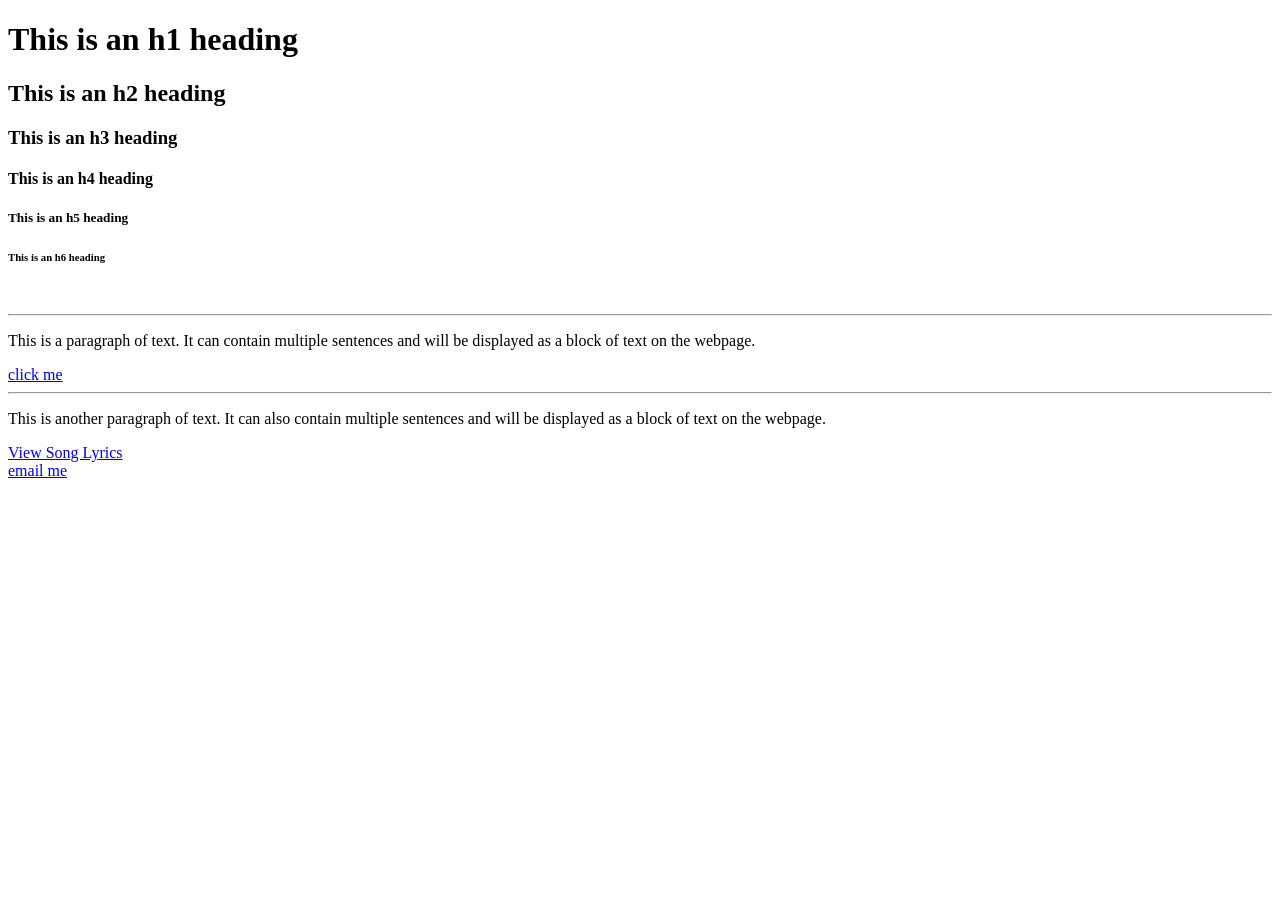
<file: index.html>
<!doctype html>
<html>
  <head>
    <title>My First Website</title>
  </head>
  <body>
    <h1>This is an h1 heading</h1>
    <h2>This is an h2 heading</h2>
    <h3>This is an h3 heading</h3>
    <h4>This is an h4 heading</h4>
    <h5>This is an h5 heading</h5>
    <h6>This is an h6 heading</h6>
    <br />
    <hr />
    <p>
      This is a paragraph of text. It can contain multiple sentences and will be
      displayed as a block of text on the webpage.
    </p>
    <a href="https://www.google.com/" target="_blank" title="goes to google">
      click me
    </a>
    <hr />
    <p>
      This is another paragraph of text. It can also contain multiple sentences
      and will be displayed as a block of text on the webpage.
    </p>
    <a href="lyrics.html" target="_blank" title="goes to lyrics page">
      View Song Lyrics
    </a>
    <br />
    <a href="mailto:example@email.com" title="email me"> email me </a>
    <!-- This is a comment. It will not be displayed on the webpage. -->
  </body>
</html>
</file>
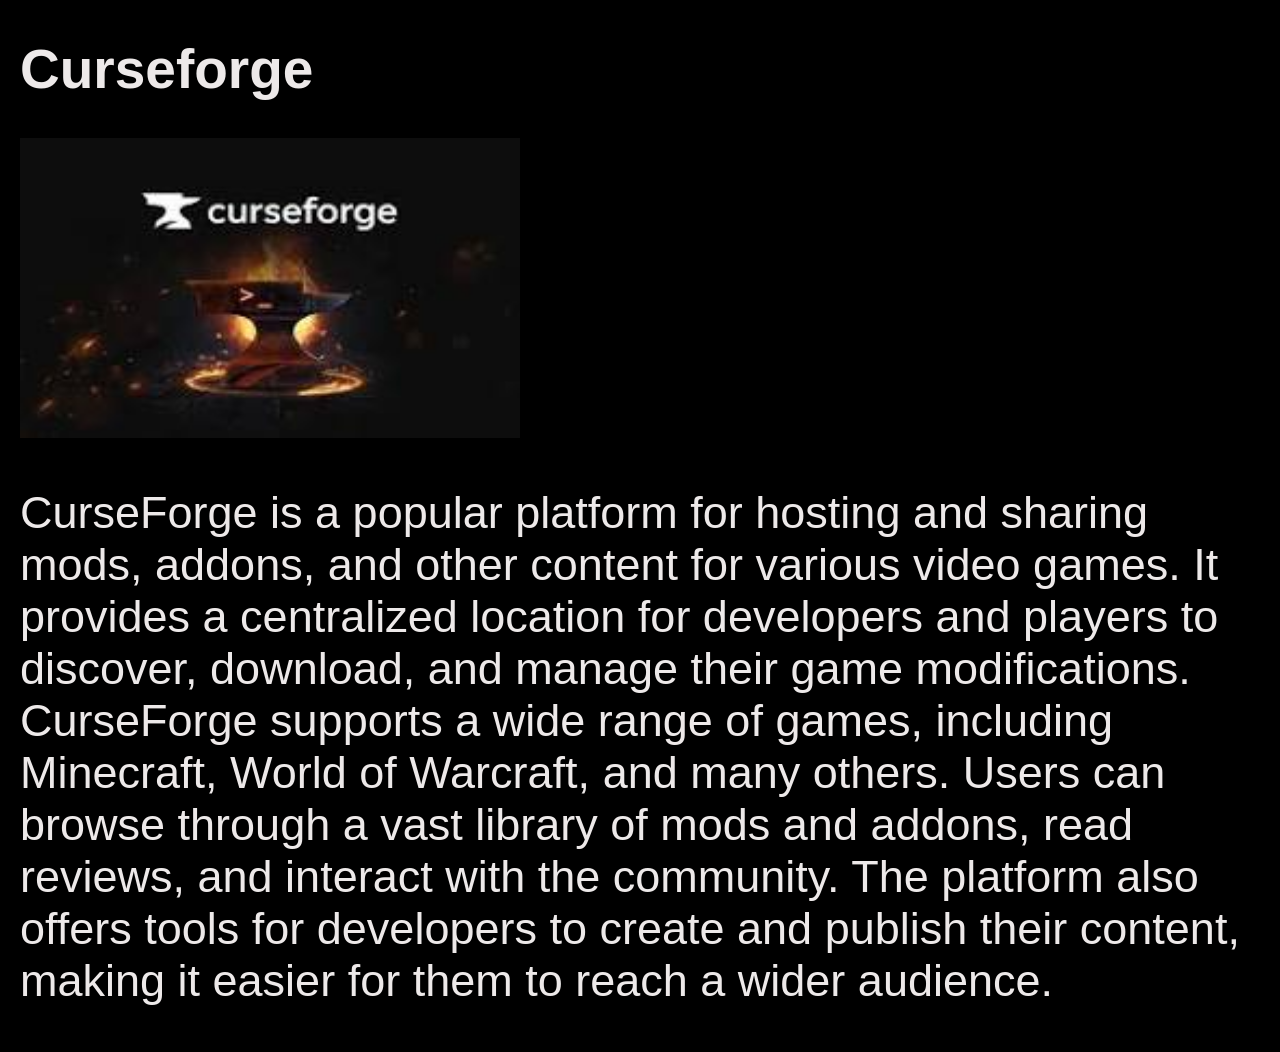
<file: Curseforge.html>
<!doctype html>
<html>
  <head>
    <title>Curseforge</title>
    <style>
      body {
        font-family: Arial, sans-serif;
        margin: 20px;
        background-color: #000000;
      }
      h1 {
        color: #ede9e9;
        font-size: 55px;
      }
      p {
        color: #ede9e9;
        font-size: 45px;
      }
    </style>
  </head>
  <body>
    <h1>Curseforge</h1>
    <img src="Curseforge.jpeg" alt="Curseforge" width="500" height="300" />
    <p>
      CurseForge is a popular platform for hosting and sharing mods, addons, and
      other content for various video games. It provides a centralized location
      for developers and players to discover, download, and manage their game
      modifications. CurseForge supports a wide range of games, including
      Minecraft, World of Warcraft, and many others. Users can browse through a
      vast library of mods and addons, read reviews, and interact with the
      community. The platform also offers tools for developers to create and
      publish their content, making it easier for them to reach a wider
      audience.
    </p>
  </body>
</html>
</file>
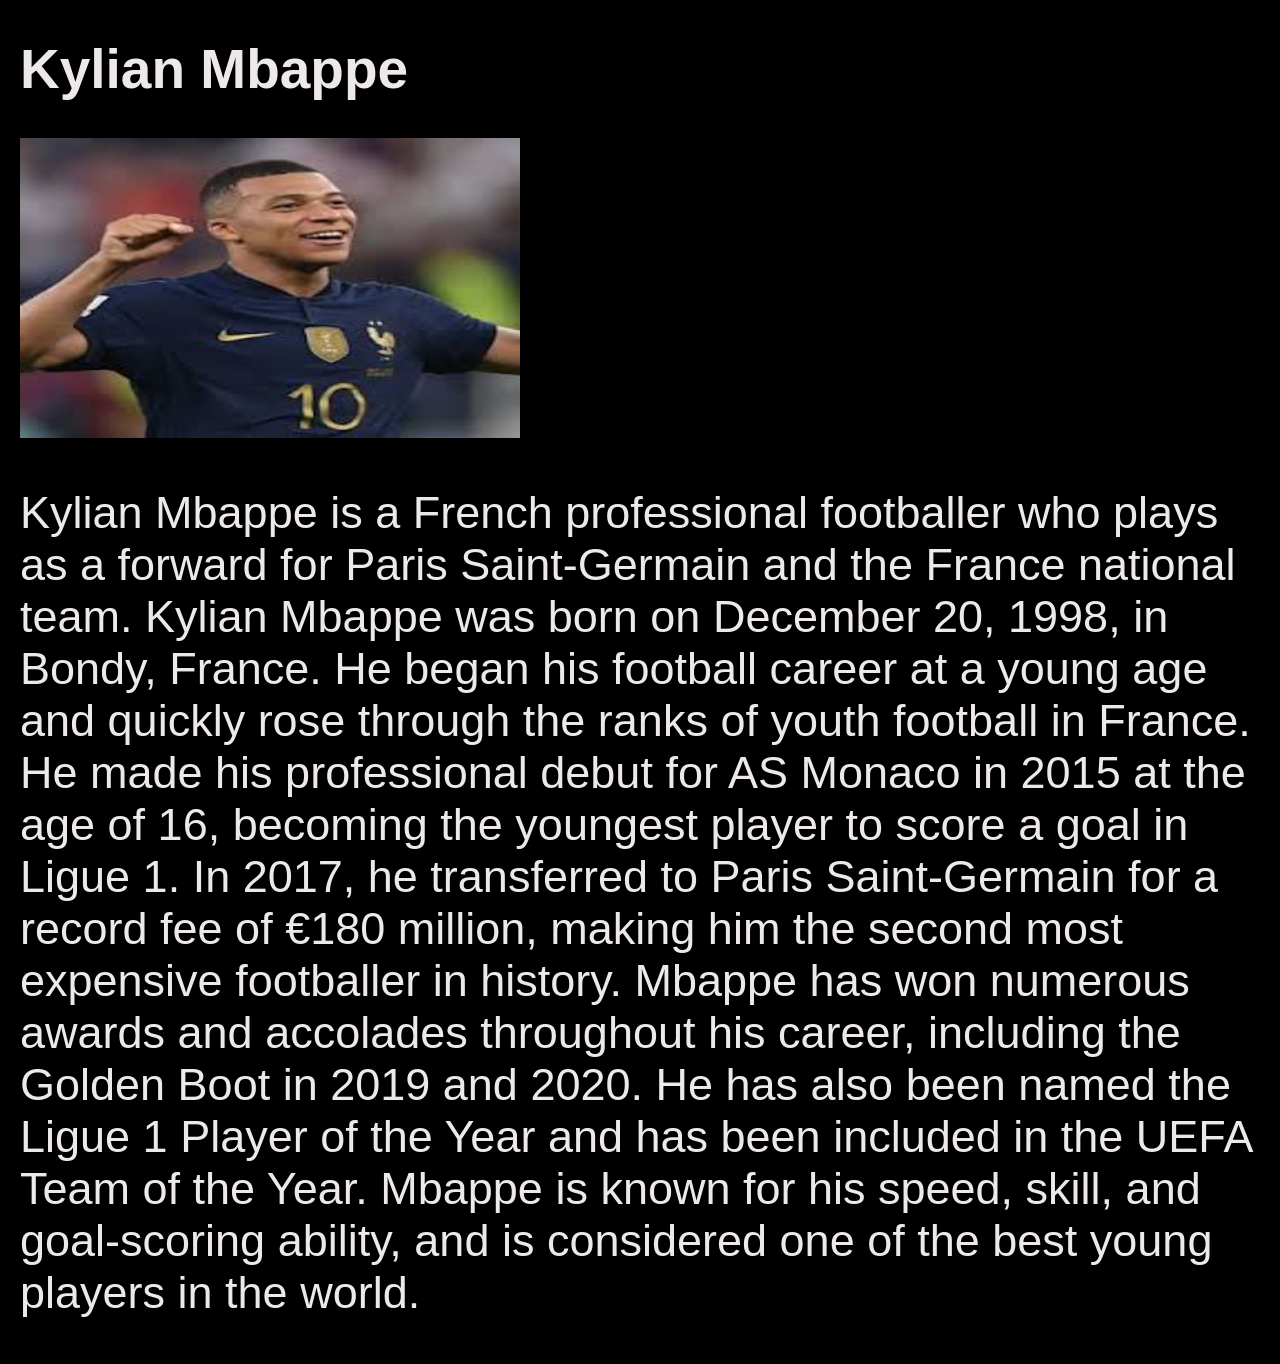
<file: Kylian Mbappe.html>
<!doctype html>
<html>
  <head>
    <title>Kylian Mbappe</title>
    <style>
      body {
        font-family: Arial, sans-serif;
        margin: 20px;
        background-color: #000000;
      }
      h1 {
        color: #ede9e9;
        font-size: 55px;
      }
      p {
        color: #ede9e9;
        font-size: 45px;
      }
    </style>
  </head>
  <body>
    <h1>Kylian Mbappe</h1>
    <img src="Mbappe.jpeg" alt="Kylian Mbappe" width="500" height="300" />
    <p>
      Kylian Mbappe is a French professional footballer who plays as a forward
      for Paris Saint-Germain and the France national team. Kylian Mbappe was
      born on December 20, 1998, in Bondy, France. He began his football career
      at a young age and quickly rose through the ranks of youth football in
      France. He made his professional debut for AS Monaco in 2015 at the age of
      16, becoming the youngest player to score a goal in Ligue 1. In 2017, he
      transferred to Paris Saint-Germain for a record fee of €180 million,
      making him the second most expensive footballer in history. Mbappe has won
      numerous awards and accolades throughout his career, including the Golden
      Boot in 2019 and 2020. He has also been named the Ligue 1 Player of the
      Year and has been included in the UEFA Team of the Year. Mbappe is known
      for his speed, skill, and goal-scoring ability, and is considered one of
      the best young players in the world.
    </p>
  </body>
</html>
</file>
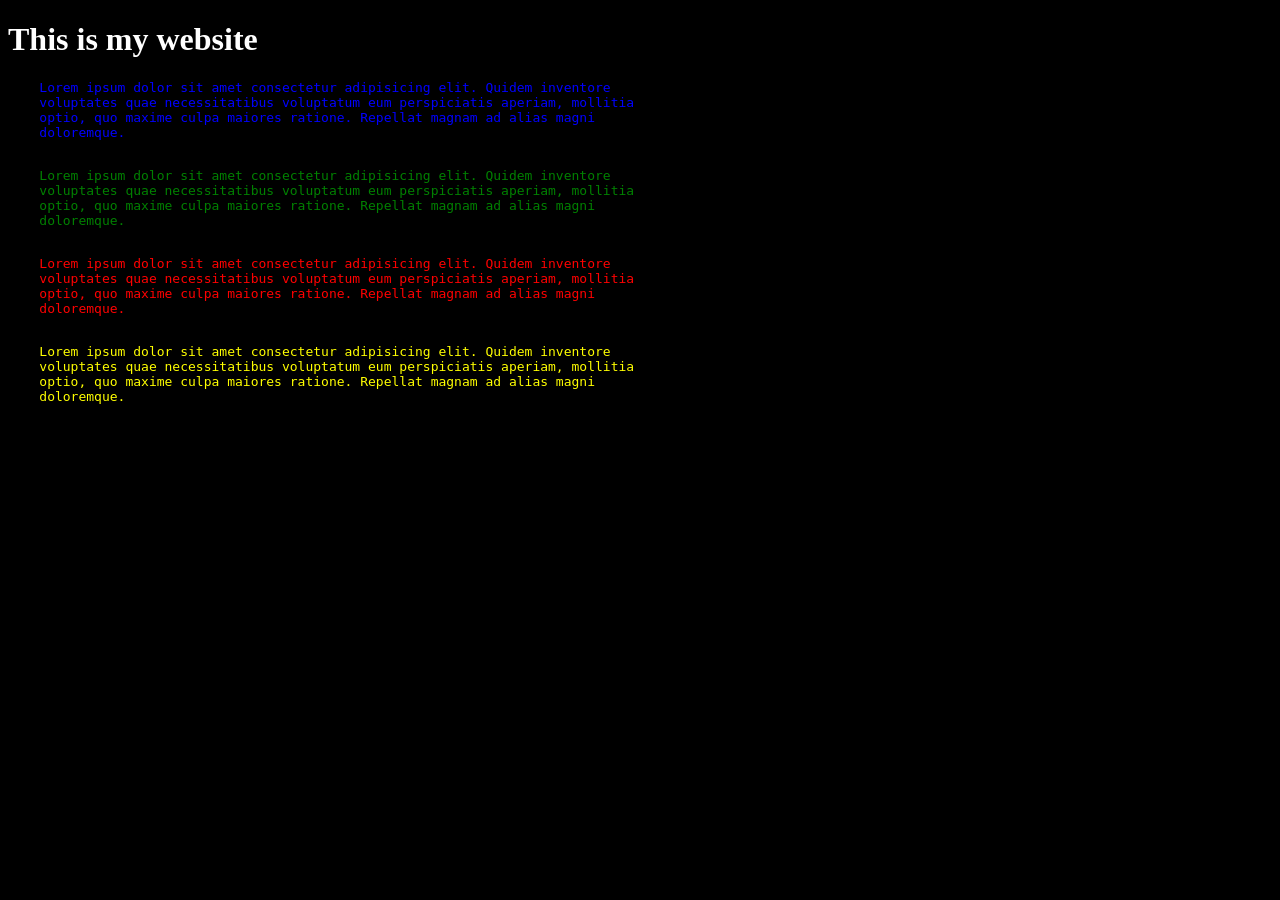
<file: Learning CSS.html>
<!doctype html>
<head>
  <title>learning CSS</title>
  <link rel="stylesheet" href="style1.css">
</head>
<body>
  <h1>This is my website</h1>
  <pre id="p1">
    Lorem ipsum dolor sit amet consectetur adipisicing elit. Quidem inventore
    voluptates quae necessitatibus voluptatum eum perspiciatis aperiam, mollitia
    optio, quo maxime culpa maiores ratione. Repellat magnam ad alias magni
    doloremque.
  </pre>
  <pre id="p2">
    Lorem ipsum dolor sit amet consectetur adipisicing elit. Quidem inventore
    voluptates quae necessitatibus voluptatum eum perspiciatis aperiam, mollitia
    optio, quo maxime culpa maiores ratione. Repellat magnam ad alias magni
    doloremque.
  </pre>
  <pre id="p3">
    Lorem ipsum dolor sit amet consectetur adipisicing elit. Quidem inventore
    voluptates quae necessitatibus voluptatum eum perspiciatis aperiam, mollitia
    optio, quo maxime culpa maiores ratione. Repellat magnam ad alias magni
    doloremque.
  </pre>
  <pre id="p4">
    Lorem ipsum dolor sit amet consectetur adipisicing elit. Quidem inventore
    voluptates quae necessitatibus voluptatum eum perspiciatis aperiam, mollitia
    optio, quo maxime culpa maiores ratione. Repellat magnam ad alias magni
    doloremque.
  </pre>
  <header>
    <h2>This is the header</h2>
    <p>This is the header of the website</p>
  </header>
  <nav>
    <h2>This is the navigation bar</h2>
    <p>This is the navigation bar of the website</p>
  </nav>
  <footer>
    <h2>This is the footer</h2>
    <p>This is the footer of the website</p>
</body>
</file>
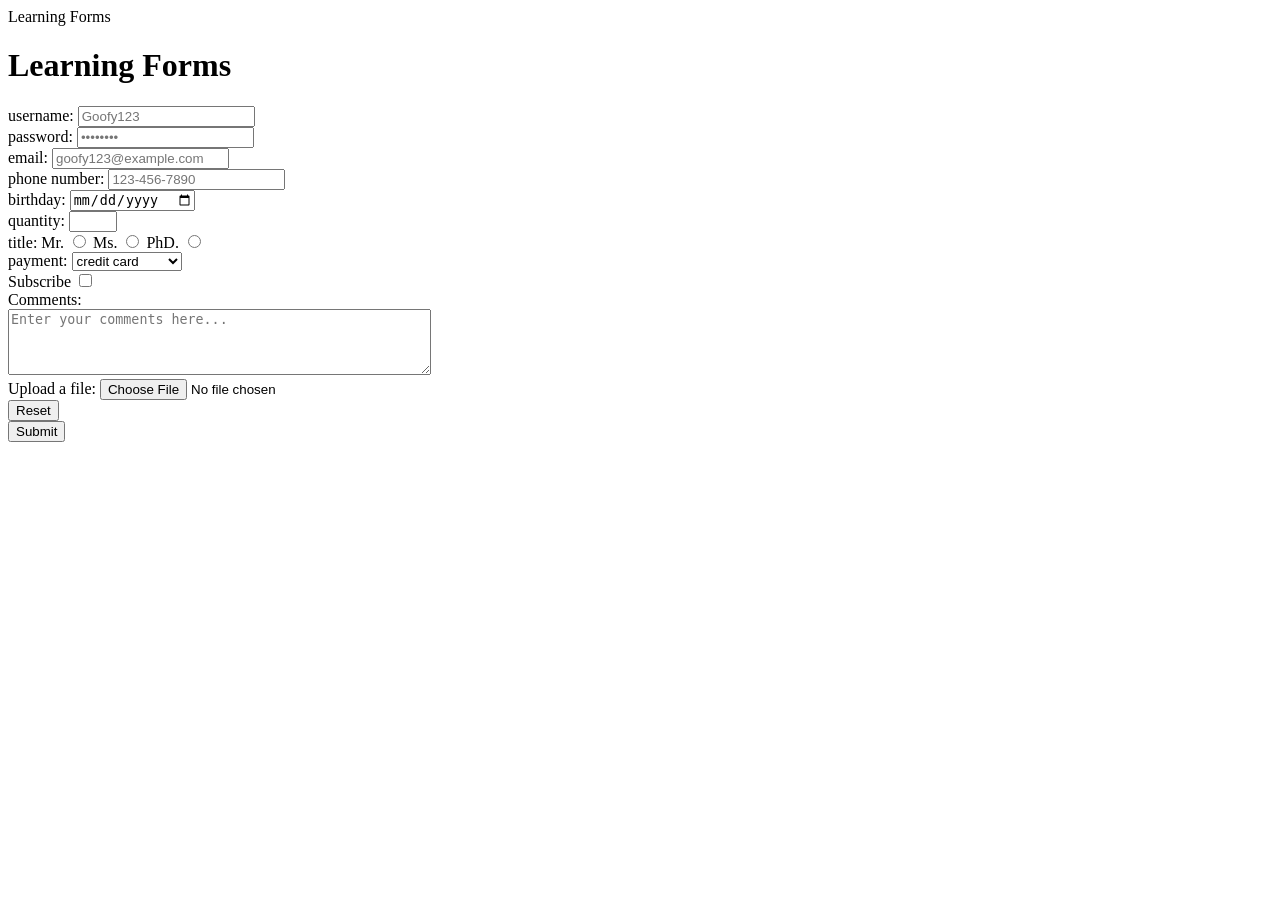
<file: Learning forms.html>
<!doctype html>
<title>Learning Forms</title>
<html>
  <head>
    Learning Forms
  </head>
  <body>
    <h1>Learning Forms</h1>
    <form
      action="Learning forms.php"
      method="POST"
      enctype="multipart/form-data"
    >
      <label for="username">username:</label>
      <input
        type="text"
        id="username"
        placeholder="Goofy123"
        minlength="6"
        required
      />
      <br />
      <label for="password">password:</label>
      <input
        type="password"
        id="password"
        minlength="8"
        required
        placeholder="••••••••"
      />
      <br />
      <label for="email">email:</label>
      <input
        type="email"
        id="email"
        placeholder="goofy123@example.com"
        required
      />
      <br />
      <label for="phone">phone number:</label>
      <input
        type="tel"
        id="phone"
        placeholder="123-456-7890"
        pattern="[0-9]{3}-[0-9]{3}-[0-9]{4}"
      />
      <br />
      <label for="bday">birthday:</label>
      <input type="date" id="bday" />
      <br />
      <label for="quantity">quantity:</label>
      <input type="number" id="quantity" min="1" max="99" />
      <br />
      <label for="title">title:</label>

      <label for="Mr.">Mr.</label>
      <input type="radio" id="Mr." name="title" value="Mr." />
      <label for="Ms.">Ms.</label>
      <input type="radio" id="Ms." name="title" value="Ms." />
      <label for="PhD.">PhD.</label>
      <input type="radio" id="PhD." name="title" value="PhD" />

      <br />
      <label for="payment">payment:</label>
      <select id="payment" name="payment">
        <option value="credit">credit card</option>
        <option value="debit">debit card</option>
        <option value="paypal">paypal</option>
        <option value="crypto">cryptocurrency</option>
        <option value="cash">cash</option>
        <option value="check">check</option>
        <option value="Gift card">gift card</option>
        <option value="other">other</option></select
      ><br />
      <label for="subscribe">Subscribe</label>
      <input type="checkbox" id="subscribe" name="subscribe" value="yes" />
      <br />
      <label for="comments">Comments:</label>
      <br />
      <textarea
        id="comments"
        name="comments"
        rows="4"
        cols="50"
        placeholder="Enter your comments here..."
      ></textarea>
      <br />
      <label for="file">Upload a file:</label>
      <input type="file" id="file" name="file" />
      <br />
      <input type="reset" />
      <br />
      <input type="submit" />
    </form>
  </body>
</html>
</file>
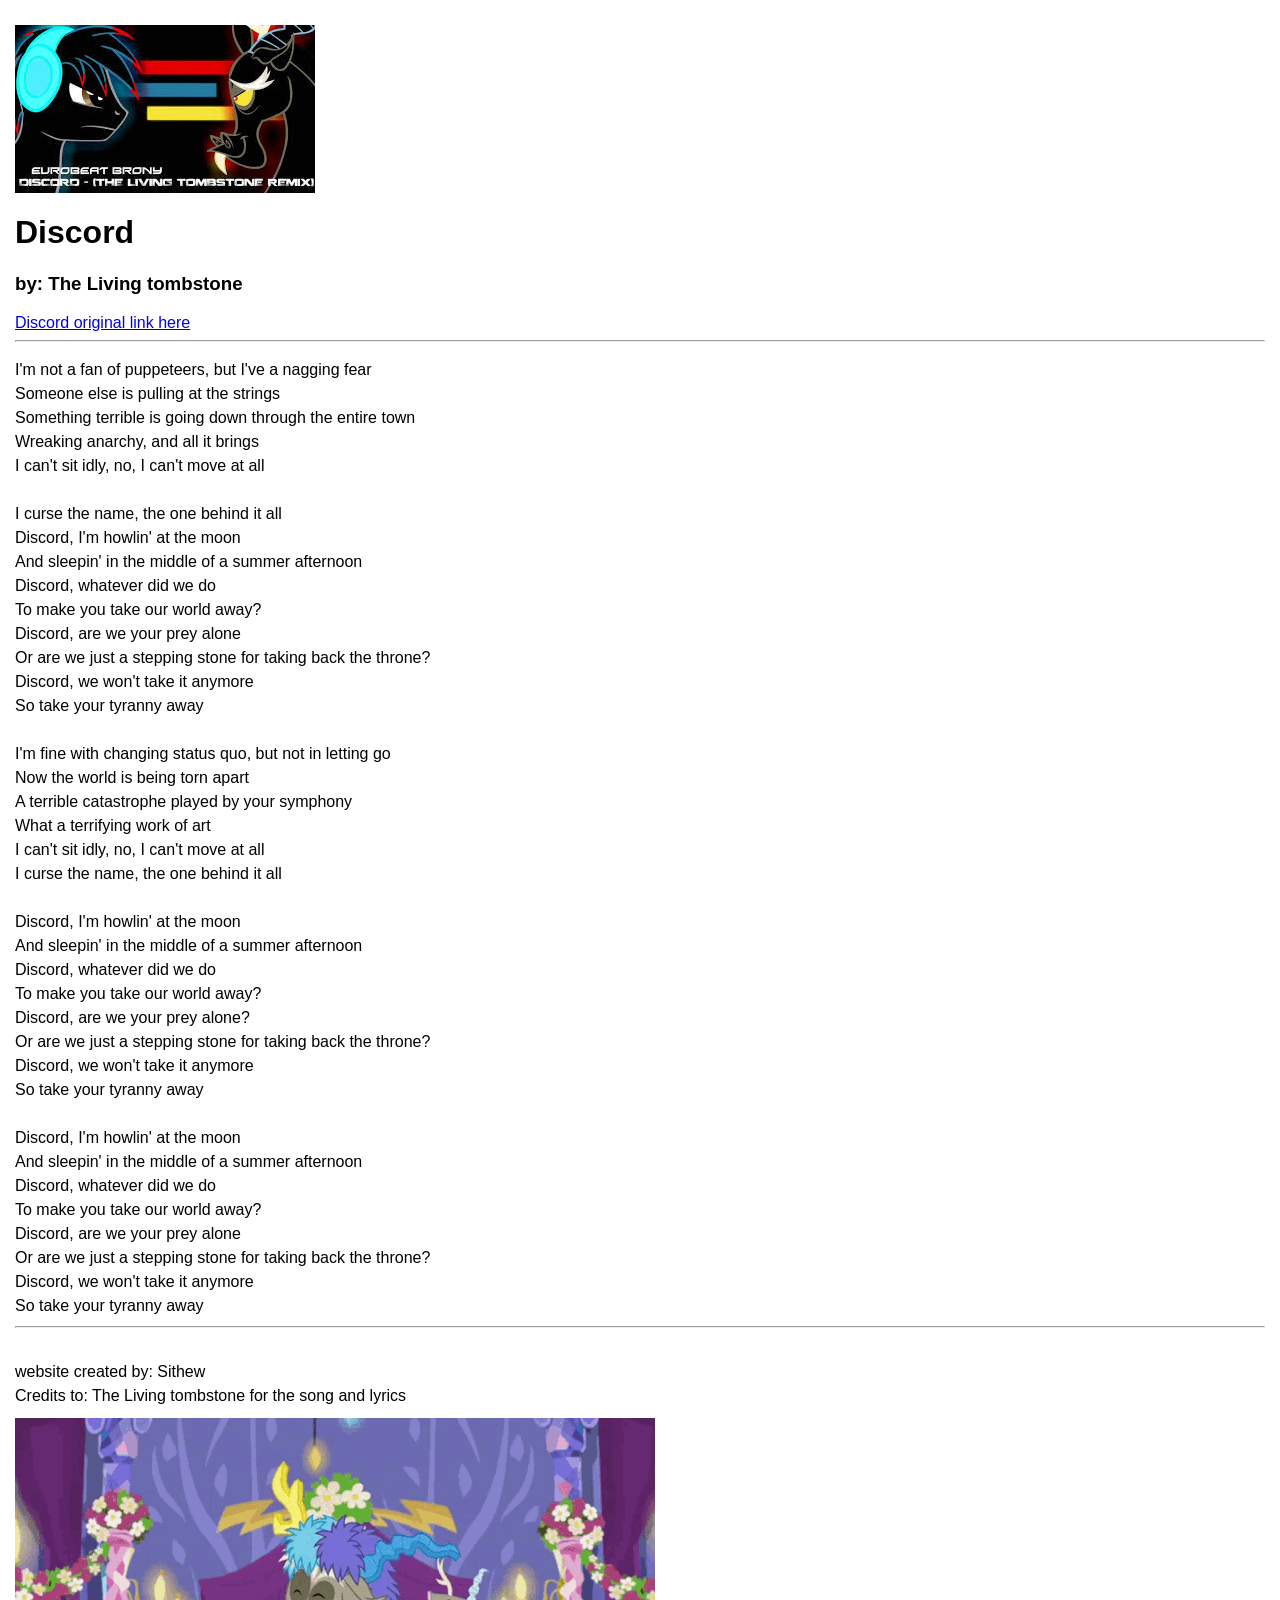
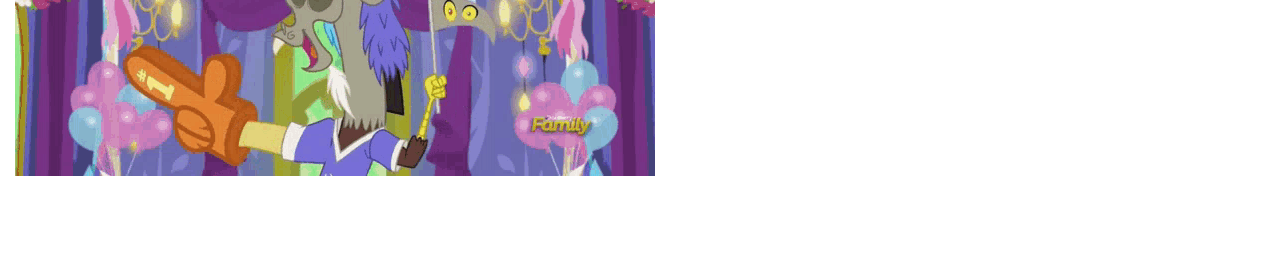
<file: lyrics.html>
<!doctype html>
<html>
  <head>
    <!-- 1. The viewport tag tells the mobile phone to scale the page properly -->
    <meta name="viewport" content="width=device-width, initial-scale=1.0" />
    <title>My song lyrics</title>

    <!-- 2. CSS styles to make it look great and scroll nicely on a phone screen -->
    <style>
      body {
        padding: 15px;
        font-family: sans-serif;
        margin: 0;
        background-color: #ffffff;
      }

      /* Makes sure images shrink to fit mobile screens instead of overflowing */
      img {
        max-width: 100%;
        height: auto;
        display: block;
        margin-top: 10px;
      }

      /* Fixes the layout so the text wraps nicely on small screens instead of running off-screen */
      pre {
        white-space: pre-wrap; /* CSS3 */
        white-space: -moz-pre-wrap; /* Mozilla */
        white-space: -pre-wrap; /* Opera 4-6 */
        white-space: -o-pre-wrap; /* Opera 7 */
        word-wrap: break-word; /* Internet Explorer 5.5+ */
        font-family: inherit;
        font-size: 16px; /* Easy to read on a mobile screen */
        line-height: 1.5;
      }
    </style>
  </head>
  <body>
    <!-- Fixed: Moved your image link inside the body tag where it belongs -->
    <a
      href="https://www.google.com/url?sa=t&rcref=t=j&q=&esrc=s&source=web&cd=&cad=rja&uact=8&ved=2ahUKEwjz2vv5yOCUAxX3yzgGHbJlFVMQFnoECCQQAQ&url=https%3A%2F%2Fen.wikipedia.org%2Fwiki%2FDiscord_(My_Little_Pony)&usg=AOvVaw1cBtbkzI5nvTFs50RLeZjG&opi=89978449"
    >
      <img src="Discord.jpeg" alt="Discord" />
    </a>

    <h1>Discord</h1>
    <h3>by: The Living tombstone</h3>
    <a href="https://youtube.com"> Discord original link here </a>
    <hr />
    <pre>
I'm not a fan of puppeteers, but I've a nagging fear
Someone else is pulling at the strings
Something terrible is going down through the entire town
Wreaking anarchy, and all it brings
I can't sit idly, no, I can't move at all

I curse the name, the one behind it all
Discord, I'm howlin' at the moon
And sleepin' in the middle of a summer afternoon
Discord, whatever did we do
To make you take our world away?
Discord, are we your prey alone
Or are we just a stepping stone for taking back the throne?
Discord, we won't take it anymore
So take your tyranny away

I'm fine with changing status quo, but not in letting go
Now the world is being torn apart
A terrible catastrophe played by your symphony
What a terrifying work of art
I can't sit idly, no, I can't move at all
I curse the name, the one behind it all

Discord, I'm howlin' at the moon
And sleepin' in the middle of a summer afternoon
Discord, whatever did we do
To make you take our world away?
Discord, are we your prey alone?
Or are we just a stepping stone for taking back the throne?
Discord, we won't take it anymore
So take your tyranny away

Discord, I'm howlin' at the moon
And sleepin' in the middle of a summer afternoon
Discord, whatever did we do
To make you take our world away?
Discord, are we your prey alone
Or are we just a stepping stone for taking back the throne?
Discord, we won't take it anymore
So take your tyranny away
<hr>
website created by: Sithew
Credits to: The Living tombstone for the song and lyrics
<img src="Discord.gif" alt="Discord animation" />
    </pre>
  </body>
</html>
</file>
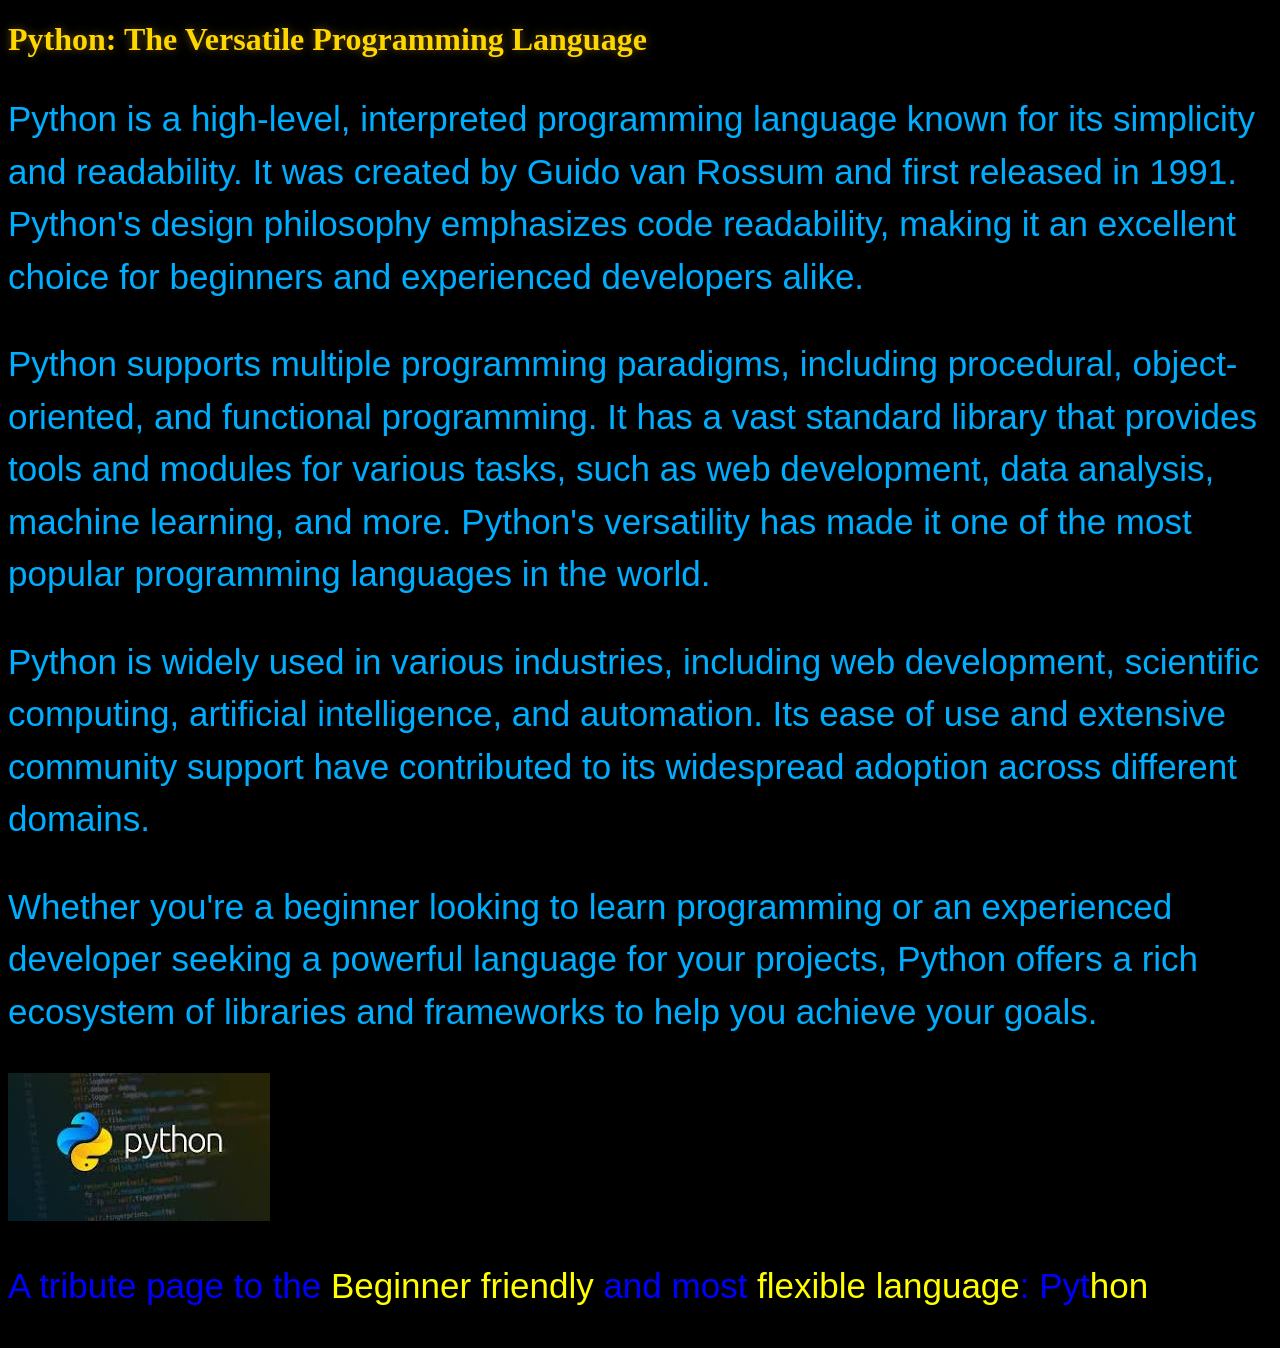
<file: Python.html>
<!doctype html>
<html lang="en">
  <head>
    <meta charset="UTF-8" />
    <meta name="viewport" content="width=device-width, initial-scale=1.0" />
    <style>
      body {
        background-color: black;
      }
      p {
        font-family: "Arial", sans-serif;
        font-size: 35px;
        line-height: 1.5;
      }
      h1 {
        color: #fbc02d; /* Your current gold */
        text-shadow:
          0 0 10px rgba(251, 192, 45, 0.4),
          2px 2px 2px #000;
      }
    </style>
    <title>Python</title>
  </head>
  <body>
    <h1 style="color: gold">Python: The Versatile Programming Language</h1>
    <p style="color: rgb(0, 174, 255)">
      Python is a high-level, interpreted programming language known for its
      simplicity and readability. It was created by Guido van Rossum and first
      released in 1991. Python's design philosophy emphasizes code readability,
      making it an excellent choice for beginners and experienced developers
      alike.
    </p>
    <p style="color: rgb(0, 174, 255)">
      Python supports multiple programming paradigms, including procedural,
      object-oriented, and functional programming. It has a vast standard
      library that provides tools and modules for various tasks, such as web
      development, data analysis, machine learning, and more. Python's
      versatility has made it one of the most popular programming languages in
      the world.
    </p>
    <p style="color: rgb(0, 174, 255)">
      Python is widely used in various industries, including web development,
      scientific computing, artificial intelligence, and automation. Its ease of
      use and extensive community support have contributed to its widespread
      adoption across different domains.
    </p>
    <p style="color: rgb(0, 174, 255)">
      Whether you're a beginner looking to learn programming or an experienced
      developer seeking a powerful language for your projects, Python offers a
      rich ecosystem of libraries and frameworks to help you achieve your goals.
    </p>
    <img src="python-logo.jpeg" alt="Python Logo" />
    <footer>
      <p style="color: blue">
        A tribute page to the
        <span style="color: yellow">Beginner friendly</span> and most
        <span style="color: yellow">flexible language</span>: Pyt<span
          style="color: yellow"
          >hon</span
        >
      </p>
    </footer>
  </body>
</html>
</file>
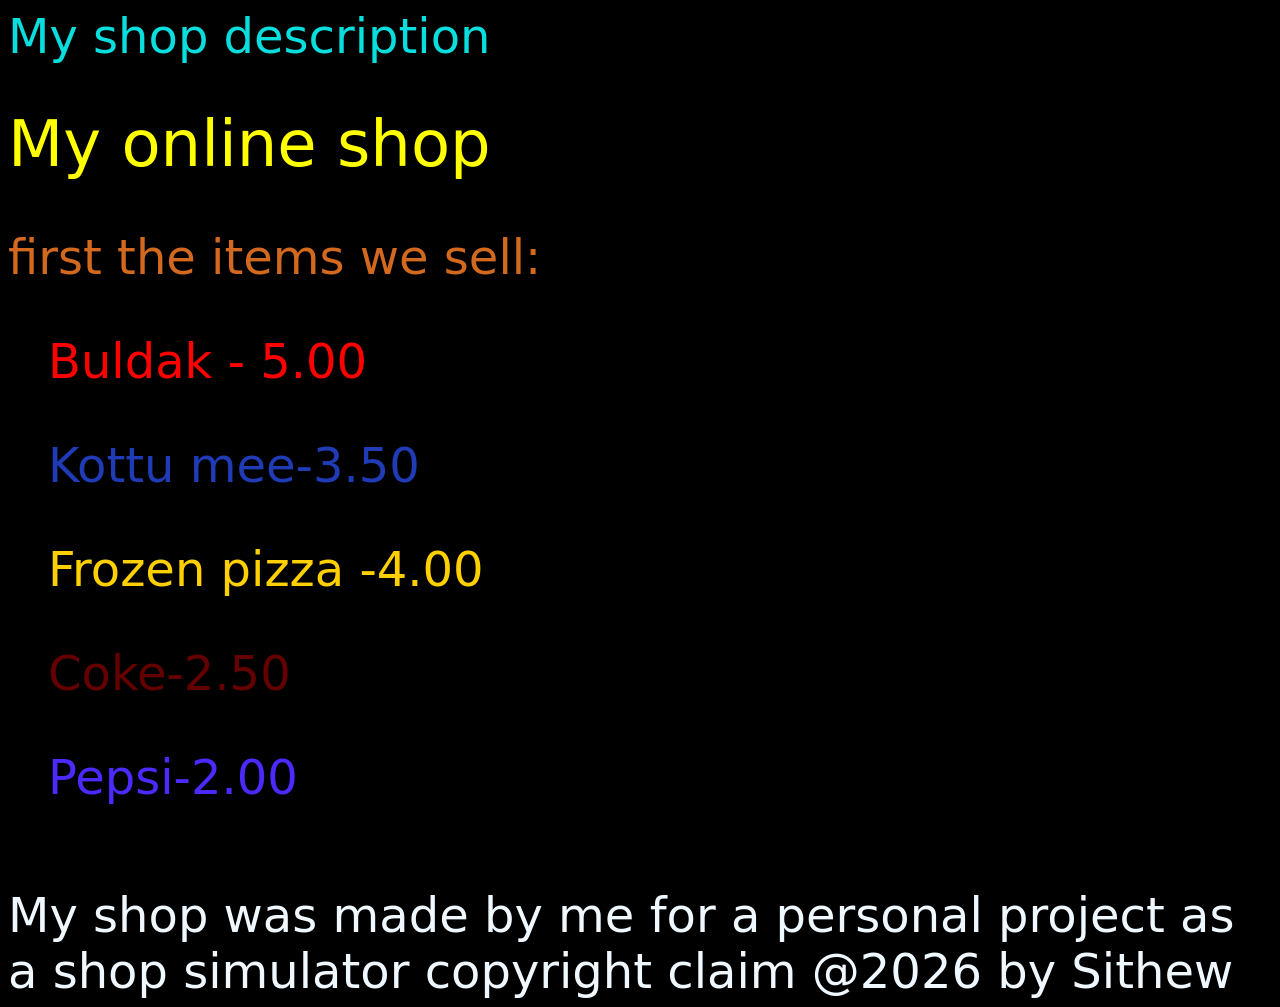
<file: shop.html>
<!DOCTYPE html>
<html lang="en">
<head>
    <meta charset="UTF-8">
    <meta name="viewport" content="width=device-width, initial-scale=1.0">
    <title> Shop</title>
    <style>
        body{
            background-color:rgb(0, 0, 0)
        }
        p{
            font-family:system-ui, -apple-system, BlinkMacSystemFont, 'Segoe UI', Roboto, Oxygen, Ubuntu, Cantarell, 'Open Sans', 'Helvetica Neue', sans-serif;
            font-weight: 100;
        }
        ul{
            font-family:system-ui, -apple-system, BlinkMacSystemFont, 'Segoe UI', Roboto, Oxygen, Ubuntu, Cantarell, 'Open Sans', 'Helvetica Neue', sans-serif;
            font-weight: 100;
        }
        header{
            font-family:system-ui, -apple-system, BlinkMacSystemFont, 'Segoe UI', Roboto, Oxygen, Ubuntu, Cantarell, 'Open Sans', 'Helvetica Neue', sans-serif;
            font-weight: 100;
        }
        footer{
            font-family:system-ui, -apple-system, BlinkMacSystemFont, 'Segoe UI', Roboto, Oxygen, Ubuntu, Cantarell, 'Open Sans', 'Helvetica Neue', sans-serif;
            font-weight: 100;
        }
        h1{
            font-family:system-ui, -apple-system, BlinkMacSystemFont, 'Segoe UI', Roboto, Oxygen, Ubuntu, Cantarell, 'Open Sans', 'Helvetica Neue', sans-serif;
            font-weight: 100;
        }
    </style>
</head>
<body>
    <header style="font-size:3em;color:rgb(8, 222, 222);">My shop description</header>
    <h1 style="color:rgb(255, 255, 0);font-size: 4em;">My online shop</h1>
    <p style="font-size: 3em;color:chocolate;">
        first the items we sell:
        <ul style="font-size: 3em;color:rgb(255, 0, 0);">
            Buldak - 5.00
        </ul>
        <ul style="font-size: 3em;color:rgb(31, 59, 182);">
            Kottu mee-3.50
        </ul>
        <ul style="font-size: 3em;color:rgb(255, 208, 0);">
            Frozen pizza -4.00
        </ul>
        <ul style="font-size: 3em;color:rgb(100, 0, 0);">
            Coke-2.50
        </ul>
        <ul style="font-size: 3em;color:rgb(74, 42, 255);">
            Pepsi-2.00
        </ul>
        And more
    </p>
    <footer style="font-size:3em;color:aliceblue;">My shop was made by me for a personal project as a shop simulator
        copyright claim @2026 by Sithew
    </footer>
</body>
</html>
</file>
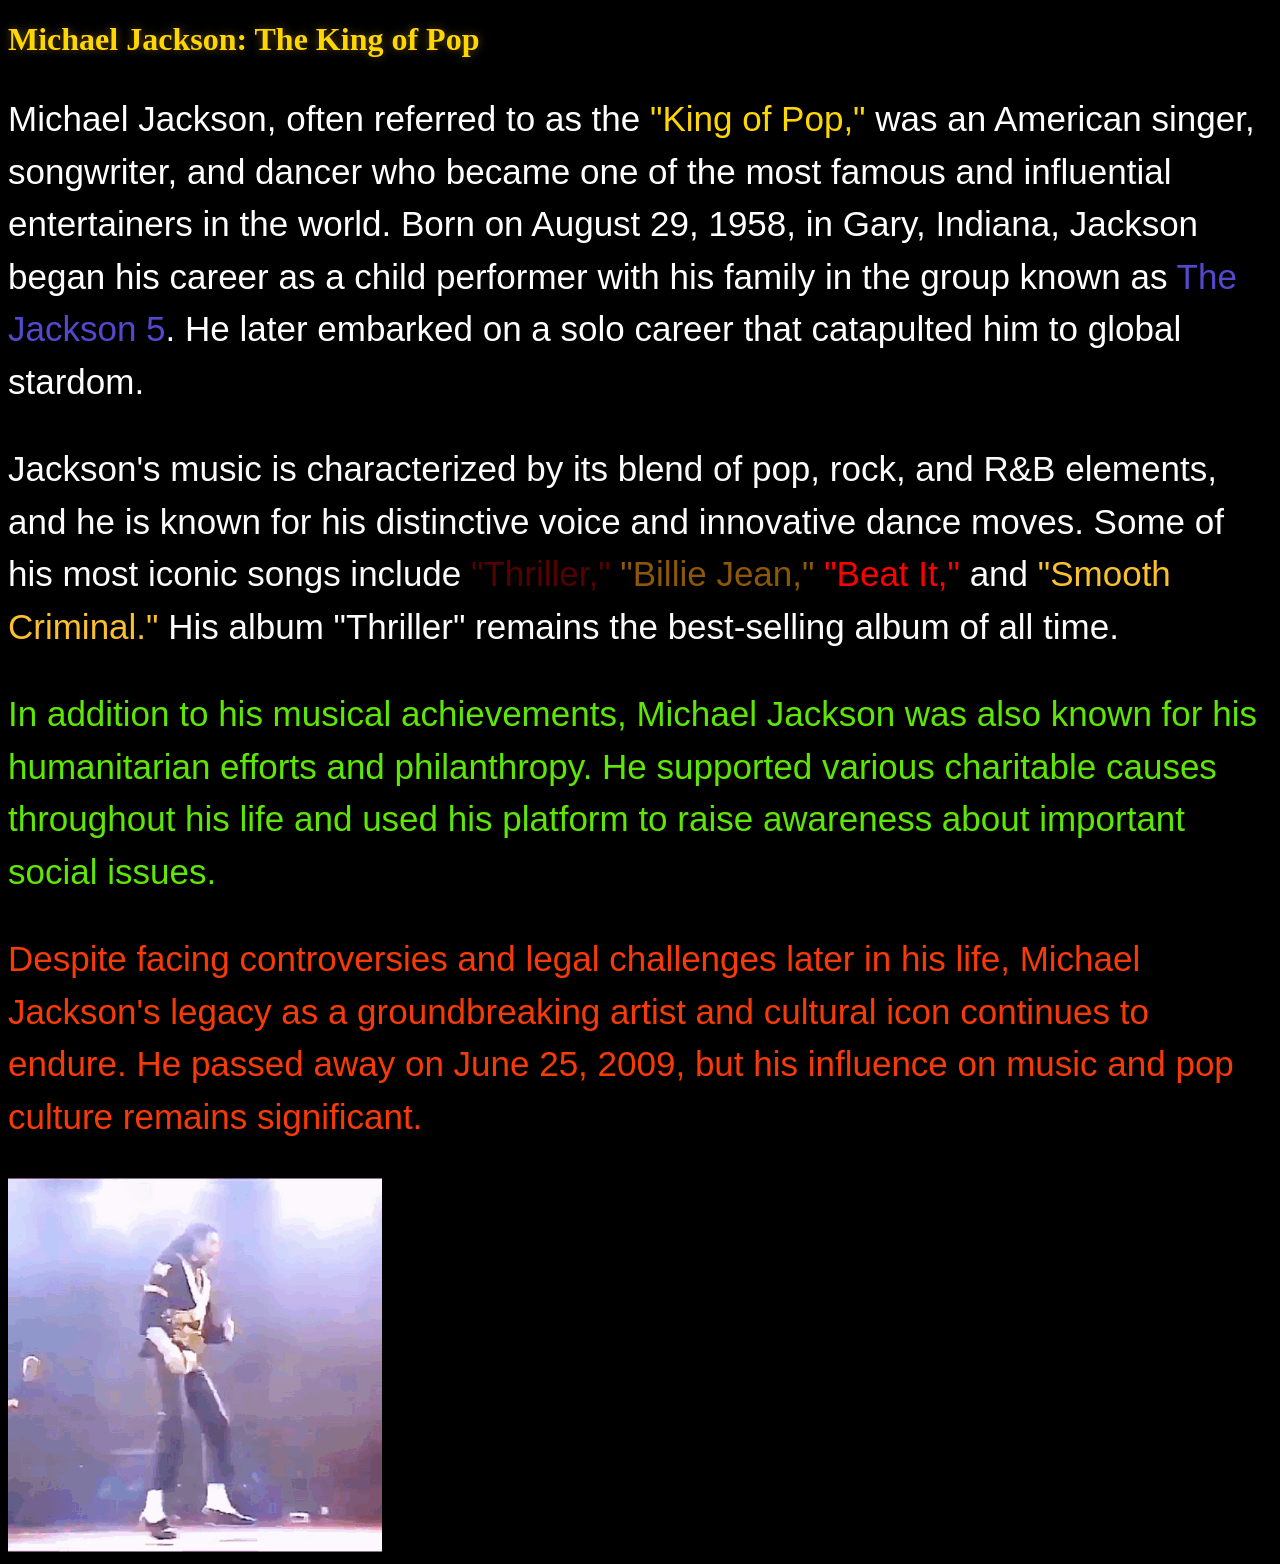
<file: The king of pop.html>
<!doctype html>
<html lang="en">
  <head>
    <meta charset="UTF-8" />
    <meta name="viewport" content="width=device-width, initial-scale=1.0" />
    <style>
      body {
        background-color: black;
      }
      p {
        font-family: "Arial", sans-serif;
        font-size: 35px;
        line-height: 1.5;
      }
      h1 {
        color: #fbc02d; /* Your current gold */
        text-shadow:
          0 0 10px rgba(251, 192, 45, 0.4),
          2px 2px 2px #000;
      }
    </style>
    <title>The King of Pop</title>
  </head>
  <body>
    <h1 style="color: gold">Michael Jackson: The King of Pop</h1>
    <p style="color: rgb(255, 255, 255)">
      Michael Jackson, often referred to as the
      <span style="color: gold">"King of Pop,"</span> was an American singer,
      songwriter, and dancer who became one of the most famous and influential
      entertainers in the world. Born on August 29, 1958, in Gary, Indiana,
      Jackson began his career as a child performer with his family in the group
      known as <span style="color: #5449ce">The Jackson 5</span>. He later
      embarked on a solo career that catapulted him to global stardom.
    </p>
    <p style="color: rgb(252, 252, 252)">
      Jackson's music is characterized by its blend of pop, rock, and R&B
      elements, and he is known for his distinctive voice and innovative dance
      moves. Some of his most iconic songs include
      <span style="color: #530202">"Thriller,"</span>
      <span style="color: #8b5807">"Billie Jean,"</span>
      <span style="color: #ff0000">"Beat It,"</span> and
      <span style="color: #fbc02d">"Smooth Criminal."</span> His album
      "Thriller" remains the best-selling album of all time.
    </p>
    <p style="color: rgb(95, 231, 4)">
      In addition to his musical achievements, Michael Jackson was also known
      for his humanitarian efforts and philanthropy. He supported various
      charitable causes throughout his life and used his platform to raise
      awareness about important social issues.
    </p>
    <p style="color: rgb(247, 58, 6)">
      Despite facing controversies and legal challenges later in his life,
      Michael Jackson's legacy as a groundbreaking artist and cultural icon
      continues to endure. He passed away on June 25, 2009, but his influence on
      music and pop culture remains significant.
    </p>
    <img
      src="dangerous-era-gif-dangerous-era-tour.gif"
      alt="Michael Jackson performing on tour"
    />
  </body>
</html>
</file>
<file: style1.css>
body {
    background-color: black;
}
h1{
    color: white;
}
#p1{
    color:blue;
}
#p2{
    color:green;
}
#p3{
    color:red;
}
#p4{
    color:yellow;
}
</file>
